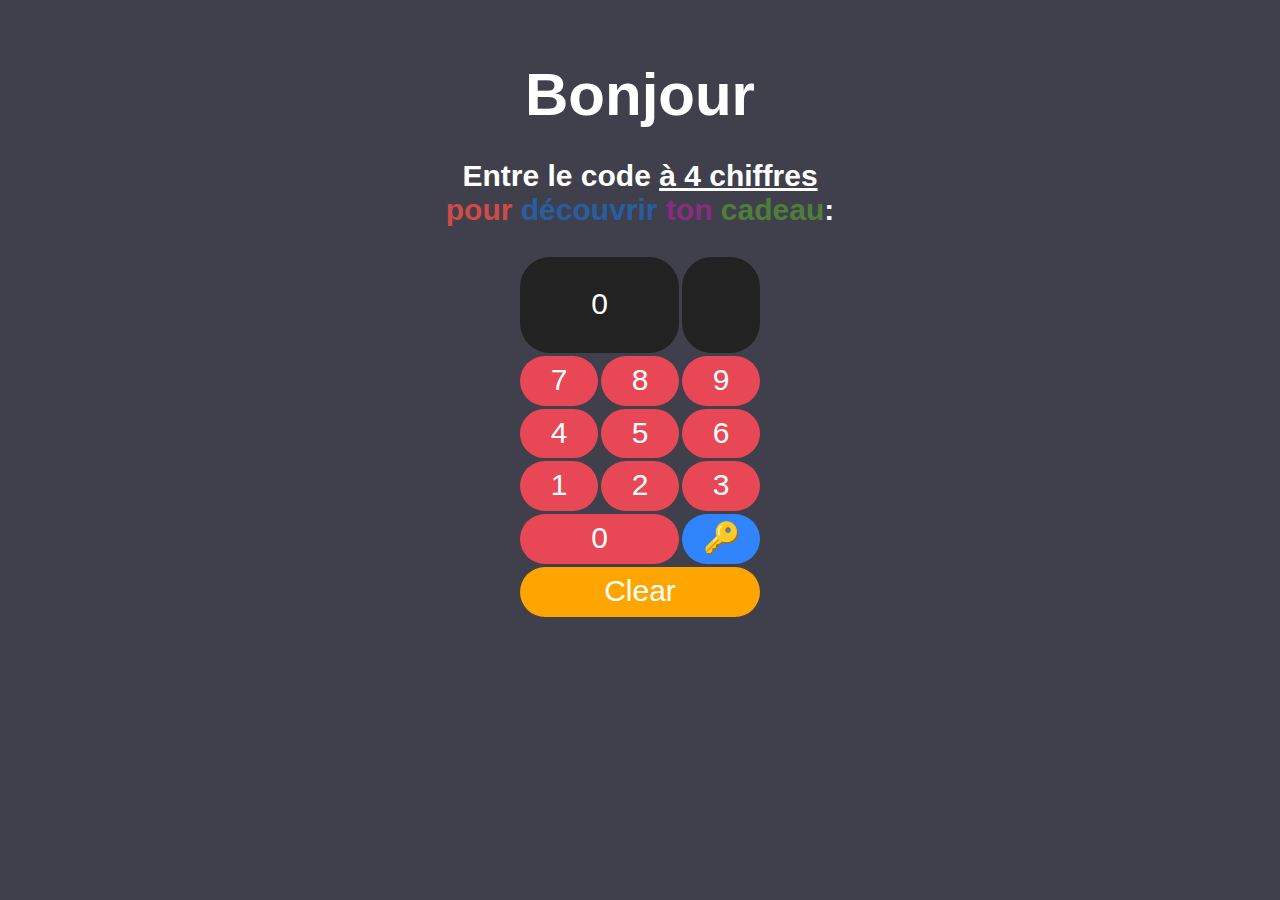
<file: index.html>
<html>
  <head>
    <title>digicode</title>
    <link rel="stylesheet" href="style.css">
    <meta name="viewport" content="width=device-width, initial-scale=1.0">
  </head>
  <body>
    <h1 id="title" class="txt">Bonjour</h1>
    <h4 id="subtitle" class="txt">Entre le code <b><u>à 4 chiffres</u></b> <br>
      <span style="color: rgb(207, 76, 70)">pour</span>
      <span style="color: rgb(40, 94, 160)">découvrir</span>
      <span style="color: rgb(137, 43, 128)">ton</span>
      <span style="color: rgb(77, 127, 58)">cadeau</span>:</h4>
    <main>
      <div id="numbers" class="result">0</div>
      <div id="icon" class="result"></div>
      <div id="number-1" class="key number">1</div>
      <div id="number-2" class="key number">2</div>
      <div id="number-3" class="key number">3</div>
      <div id="number-4" class="key number">4</div>
      <div id="number-5" class="key number">5</div>
      <div id="number-6" class="key number">6</div>
      <div id="number-7" class="key number">7</div>
      <div id="number-8" class="key number">8</div>
      <div id="number-9" class="key number">9</div>
      <div id="number-0" class="key number">0</div>
      <div id="key" class="key">🔑</div>
      <div id="clear" class="key">Clear</div>
    </main>
    <script src="script.js"></script>
  </body>
</html>
</file>
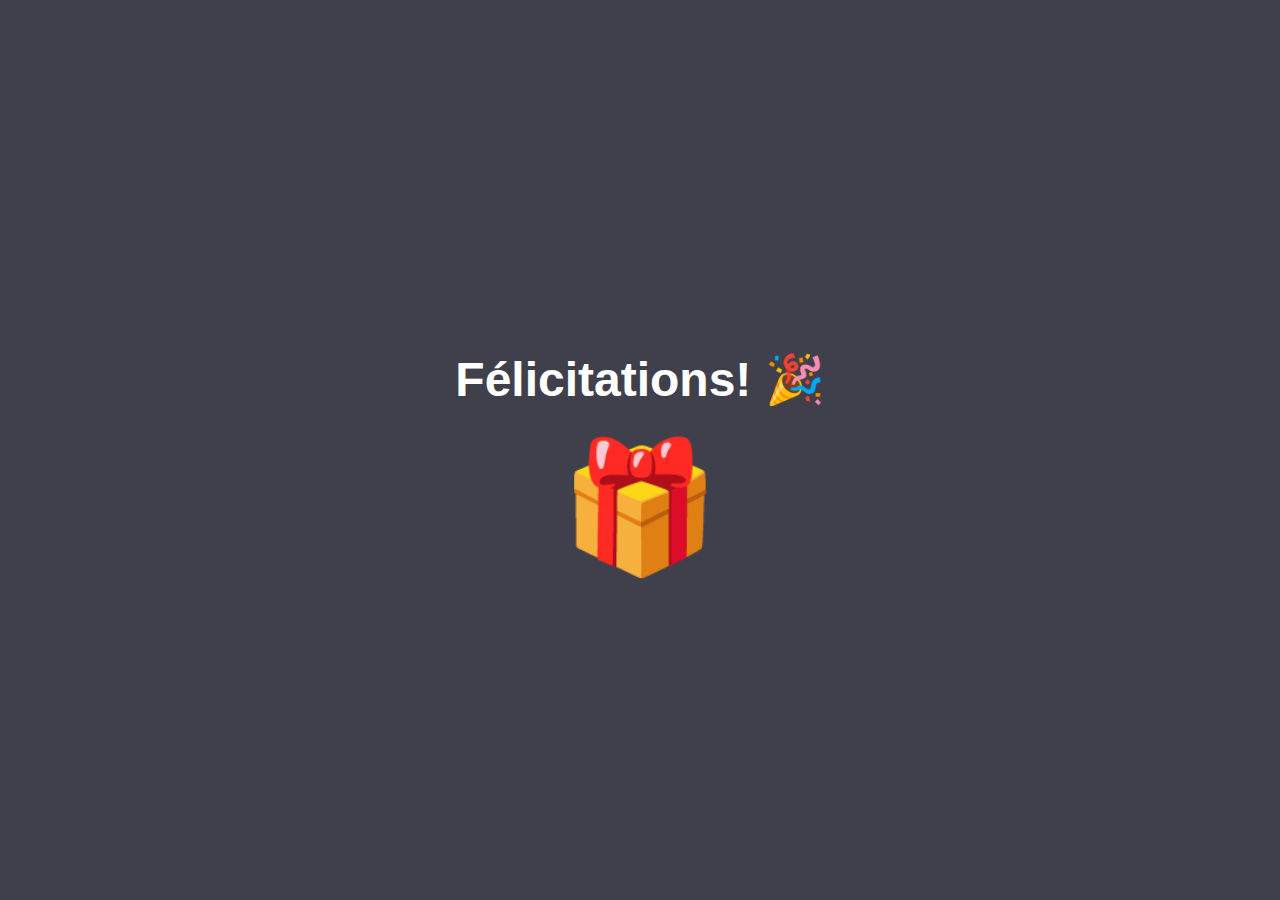
<file: gift.html>
<!DOCTYPE html>
<html>
  <head>
    <title>🎁 Surprise!</title>
    <style>
      body {
        font-family: sans-serif;
        background-color: #403f4cff;
        color: white;
        display: flex;
        flex-direction: column;
        align-items: center;
        justify-content: center;
        height: 100vh;
        margin: 0;
      }
      h1 {
        font-size: 3em;
        margin-bottom: 0.5em;
      }
      .gift {
        font-size: 8em;
        animation: bounce 1s infinite;
      }
      @keyframes bounce {
        0%, 100% { transform: translateY(0); }
        50% { transform: translateY(-20px); }
      }
    </style>
  </head>
  <body>
    <h1>Félicitations! 🎉</h1>
    <a href="party.html" style="text-decoration: none; cursor: pointer;">
        <div class="gift">🎁</div>
    </a>
  </body>
</html>
</file>
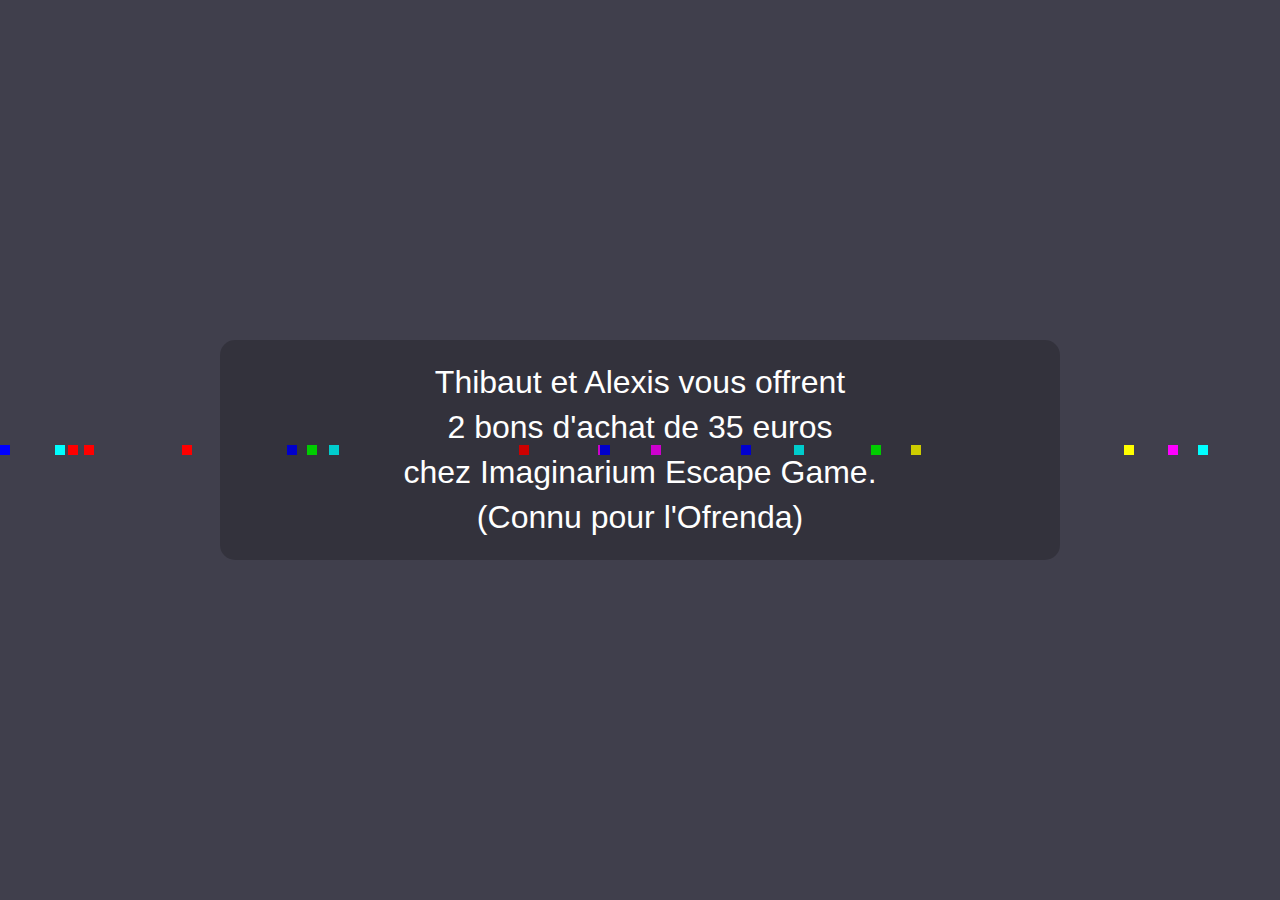
<file: party.html>
<!DOCTYPE html>
<html>
<head>
    <title>🎉 Surprise!</title>
    <meta name="viewport" content="width=device-width, initial-scale=1.0">
    <style>
        body {
            font-family: sans-serif;
            background-color: #403f4cff;
            color: white;
            display: flex;
            flex-direction: column;
            align-items: center;
            justify-content: center;
            height: 100vh;
            margin: 0;
            overflow: hidden;
        }
        .message {
            text-align: center;
            font-size: 2em;
            max-width: 800px;
            width: 90%;
            padding: 20px;
            background: rgba(0,0,0,0.2);
            border-radius: 15px;
            z-index: 1;
            line-height: 1.4;
        }
        @media (max-width: 768px) {
            .message {
                font-size: 1.5em;
                padding: 15px;
                width: 85%;
            }
        }
        .confetti {
            position: absolute;
            width: 10px;
            height: 10px;
            background-color: #f00;
            animation: confetti-fall 3s linear infinite;
        }
        @keyframes confetti-fall {
            0% {
                transform: translateY(-100vh) rotate(0deg);
            }
            100% {
                transform: translateY(100vh) rotate(360deg);
            }
        }
    </style>
</head>
<body>
    <div class="message">
        Thibaut et Alexis vous offrent<br>
        2 bons d'achat de 35 euros<br>
        chez Imaginarium Escape Game.<br>
        (Connu pour l'Ofrenda)
    </div>

    <script>
        function createConfetti() {
            const colors = ['#ff0000', '#00ff00', '#0000ff', '#ffff00', '#ff00ff', '#00ffff'];
            const confetti = document.createElement('div');
            confetti.className = 'confetti';
            confetti.style.left = Math.random() * 100 + 'vw';
            confetti.style.backgroundColor = colors[Math.floor(Math.random() * colors.length)];
            confetti.style.animationDuration = (Math.random() * 2 + 2) + 's';
            document.body.appendChild(confetti);

            setTimeout(() => {
                confetti.remove();
            }, 5000);
        }

        // Create confetti continuously
        setInterval(createConfetti, 100);

        // Create initial burst of confetti
        for(let i = 0; i < 50; i++) {
            setTimeout(createConfetti, i * 50);
        }
    </script>
</body>
</html>
</file>
<file: style.css>
* {
  margin: 0;
  padding: 0;
}

:root {
      /* HEX color */
  --background-color: #403f4cff;
  --touch-color: #e84855ff;
  --key-color: #3185fcff;
  --clear-color: #ffa500;
}

body {
  font-family: sans-serif;
  color: white;
  font-size: 30px;
  background-color: var(--background-color);
}

.txt {
  margin-top: 1em;
  text-align: center;
}

main {
  display: grid;
  margin-top: 1em;
  width: 240px;
  height: 360px;
  gap: 0.1em;
  grid-template-columns: repeat(3, 1fr);
  grid-template-areas:
    "numbers numbers icon"
    "number-7 number-8 number-9"
    "number-4 number-5 number-6"
    "number-1 number-2 number-3"
    "number-0 number-0 key"
    "clear clear clear";
  overflow: hidden;
  margin-left: auto;
  margin-right: auto;
}

#numbers {
  text-align: center;
  grid-area: numbers;
  font-size: 1em;
  padding: 1em 2em;
  background-color: #222;
  border-radius: 1em;
}

#number-1 {
  grid-area: number-1;
}

#number-2 {
  grid-area: number-2;
}

#number-3 {
  grid-area: number-3;
}

#number-4 {
  grid-area: number-4;
}

#number-5 {
  grid-area: number-5;
}

#number-6 {
  grid-area: number-6;
}

#number-7 {
  grid-area: number-7;
}

#number-8 {
  grid-area: number-8;
}

#number-9 {
  grid-area: number-9;
}

#number-0 {
  grid-area: number-0;
}

#number-1, #number-2, #number-3, #number-4, #number-5, #number-6, #number-7, #number-8, #number-9, #number-0 {
  background-color: var(--touch-color);
  text-align: center;
  border-radius: 6em;
  line-height: 1.6em;
  cursor: pointer;
}
#clear {
  text-align: center;
  grid-area: clear;
  background-color: var(--clear-color);
  border-radius: 6em;
  line-height: 1.6em;
  cursor: pointer;
}
#key {
  grid-area: key;
  text-align: center;
  background-color: var(--key-color);
  border-radius: 6em;
  line-height: 1.6em;
  cursor: pointer;
}
#icon {
  text-align: center;
  grid-area: icon;
  line-height: 3.2em;
  background-color: #222;
  border-radius: 1em;
}
#code {
  border: none;
  background: black;
  color: black;
  font-size: 1em;
  border-radius: 0.2em;
}
#code:hover {
  background: none;
  color: white;
}

    /* JS */
.pressed {
  filter: brightness(0.7);
}
</file>
